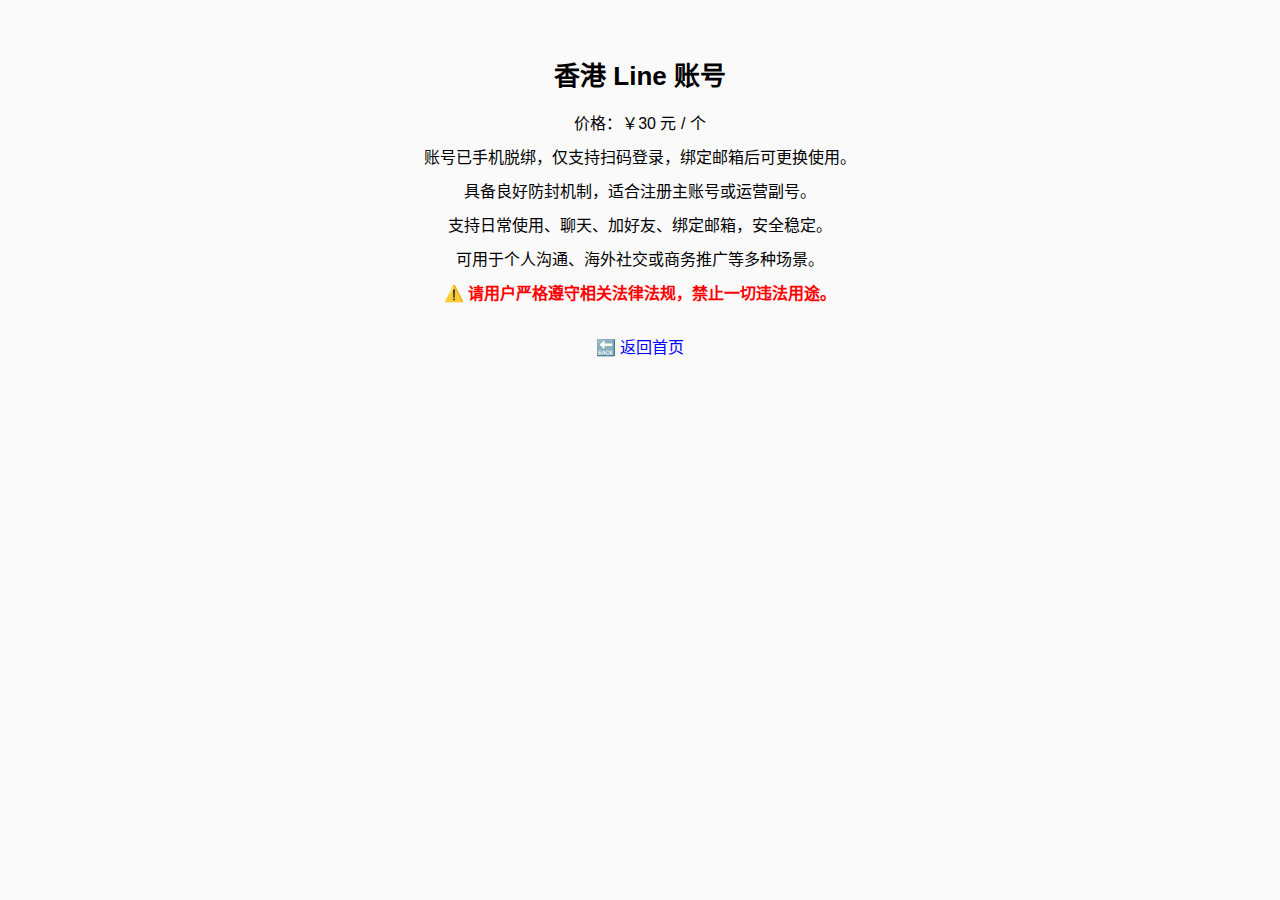
<file: hk.html>
<!DOCTYPE html>
<html lang="zh-CN">
<head>
  <meta charset="UTF-8" />
  <title>香港 Line 账号 - 稳定绑定、安全使用 | LINE账号销售站</title>
  <meta name="description" content="香港 LINE 账号销售，支持扫码登入、邮箱绑定、手机脱绑，防封稳定，适用于注册主号/副号。微信二维码咨询购买。">
  <meta name="keywords" content="香港Line, Line账号, 虚拟手机号, Line注册, 手机脱绑, 防封Line账号, 安全Line, 绑定邮箱Line账号">
  <style>
    body { font-family: sans-serif; text-align: center; background: #fafafa; padding: 30px; }
    h1 { font-size: 26px; }
    .desc { margin: 10px 0; font-size: 16px; }
    a { display: inline-block; margin-top: 20px; color: blue; text-decoration: none; }
  </style>
</head>
<body>
  <h1>香港 Line 账号</h1>
  <div class="desc">价格：￥30 元 / 个</div>
  <div class="desc">账号已手机脱绑，仅支持扫码登录，绑定邮箱后可更换使用。</div>
  <div class="desc">具备良好防封机制，适合注册主账号或运营副号。</div>
  <div class="desc">支持日常使用、聊天、加好友、绑定邮箱，安全稳定。</div>
  <div class="desc">可用于个人沟通、海外社交或商务推广等多种场景。</div>
  <div class="desc" style="color:red; font-weight:bold;">⚠️ 请用户严格遵守相关法律法规，禁止一切违法用途。</div>
  <a href="index.html">🔙 返回首页</a>
</body>
</html>
</file>
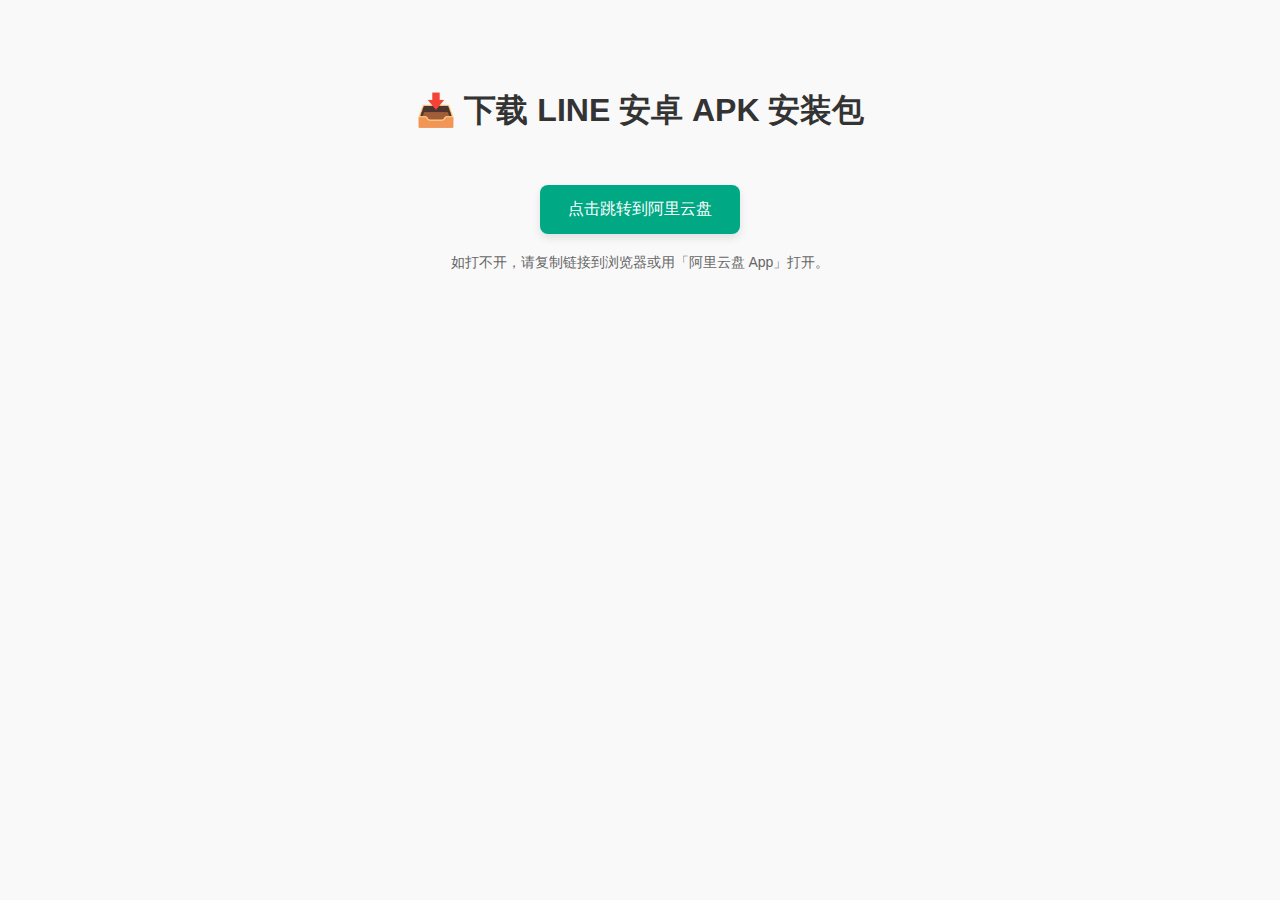
<file: line.html>
<!DOCTYPE html>
<html lang="zh">
<head>
  <meta charset="UTF-8">
  <title>下载 LINE 安卓安装包</title>
  <meta name="viewport" content="width=device-width, initial-scale=1.0">
  <style>
    body {
      font-family: -apple-system, BlinkMacSystemFont, "Segoe UI", Roboto, "Helvetica Neue", sans-serif;
      background-color: #f9f9f9;
      text-align: center;
      padding: 60px 20px;
    }
    h1 {
      color: #333;
    }
    a.download-button {
      display: inline-block;
      margin-top: 30px;
      padding: 14px 28px;
      font-size: 16px;
      background-color: #00a884;
      color: white;
      text-decoration: none;
      border-radius: 8px;
      box-shadow: 0 4px 8px rgba(0,0,0,0.1);
    }
    p.tip {
      margin-top: 20px;
      color: #666;
      font-size: 14px;
    }
  </style>
</head>
<body>
  <h1>📥 下载 LINE 安卓 APK 安装包</h1>
  <a class="download-button" href="https://www.alipan.com/s/KJ1dFX9ZoEY" target="_blank">点击跳转到阿里云盘</a>
  <p class="tip">如打不开，请复制链接到浏览器或用「阿里云盘 App」打开。</p>
</body>
</html>
</file>
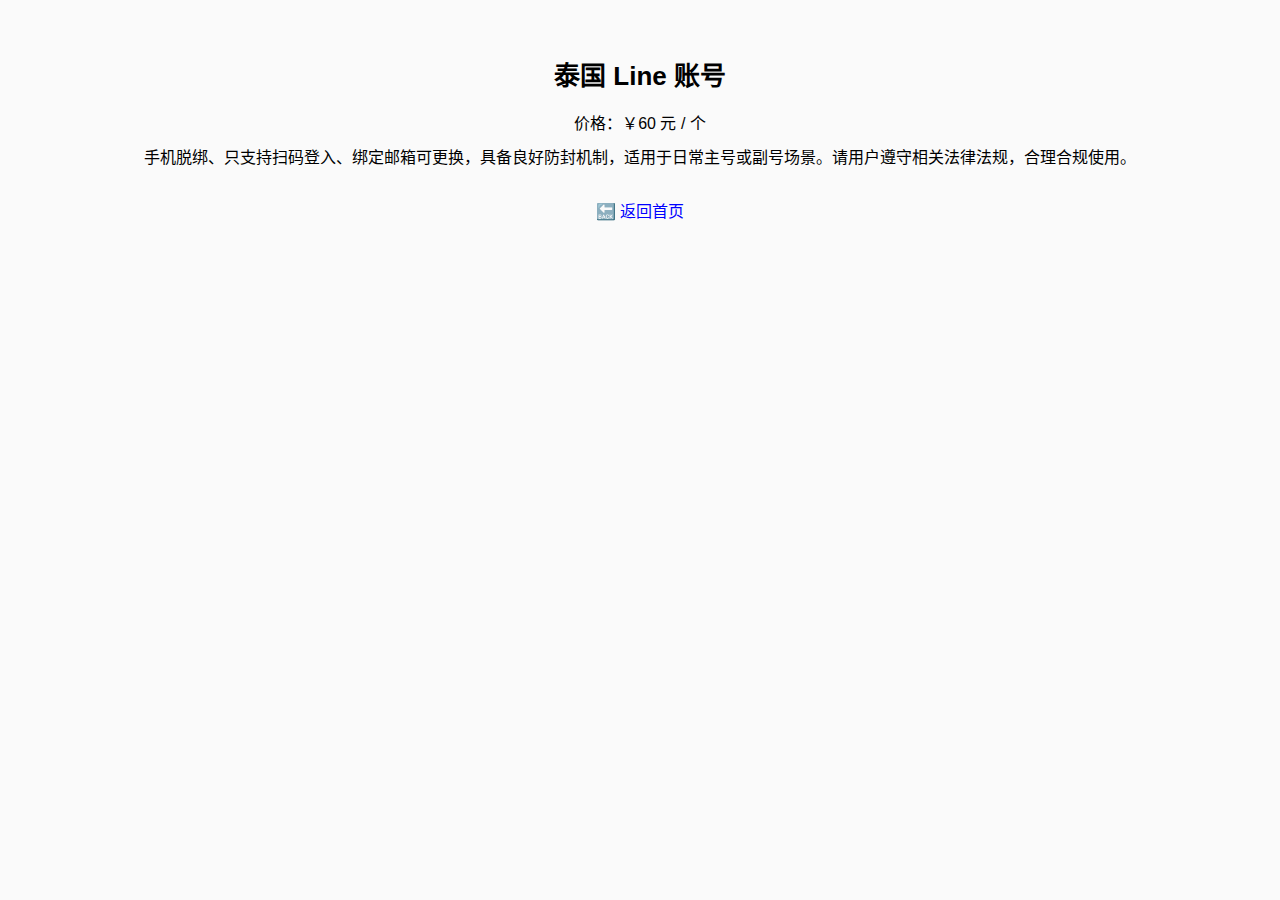
<file: th.html>
<!DOCTYPE html>
<html lang="zh-CN">
<head>
  <meta charset="UTF-8" />
  <title>泰国 Line</title>
  <style>
    body { font-family: sans-serif; text-align: center; background: #fafafa; padding: 30px; }
    h1 { font-size: 26px; }
    .desc { margin: 10px 0; font-size: 16px; }
    a { display: inline-block; margin-top: 20px; color: blue; text-decoration: none; }
  </style>
</head>
<body>
  <h1>泰国 Line 账号</h1>
  <div class="desc">价格：￥60 元 / 个</div>
  <div class="desc">手机脱绑、只支持扫码登入、绑定邮箱可更换，具备良好防封机制，适用于日常主号或副号场景。请用户遵守相关法律法规，合理合规使用。</div>
  <a href="index.html">🔙 返回首页</a>
</body>
</html>
</file>
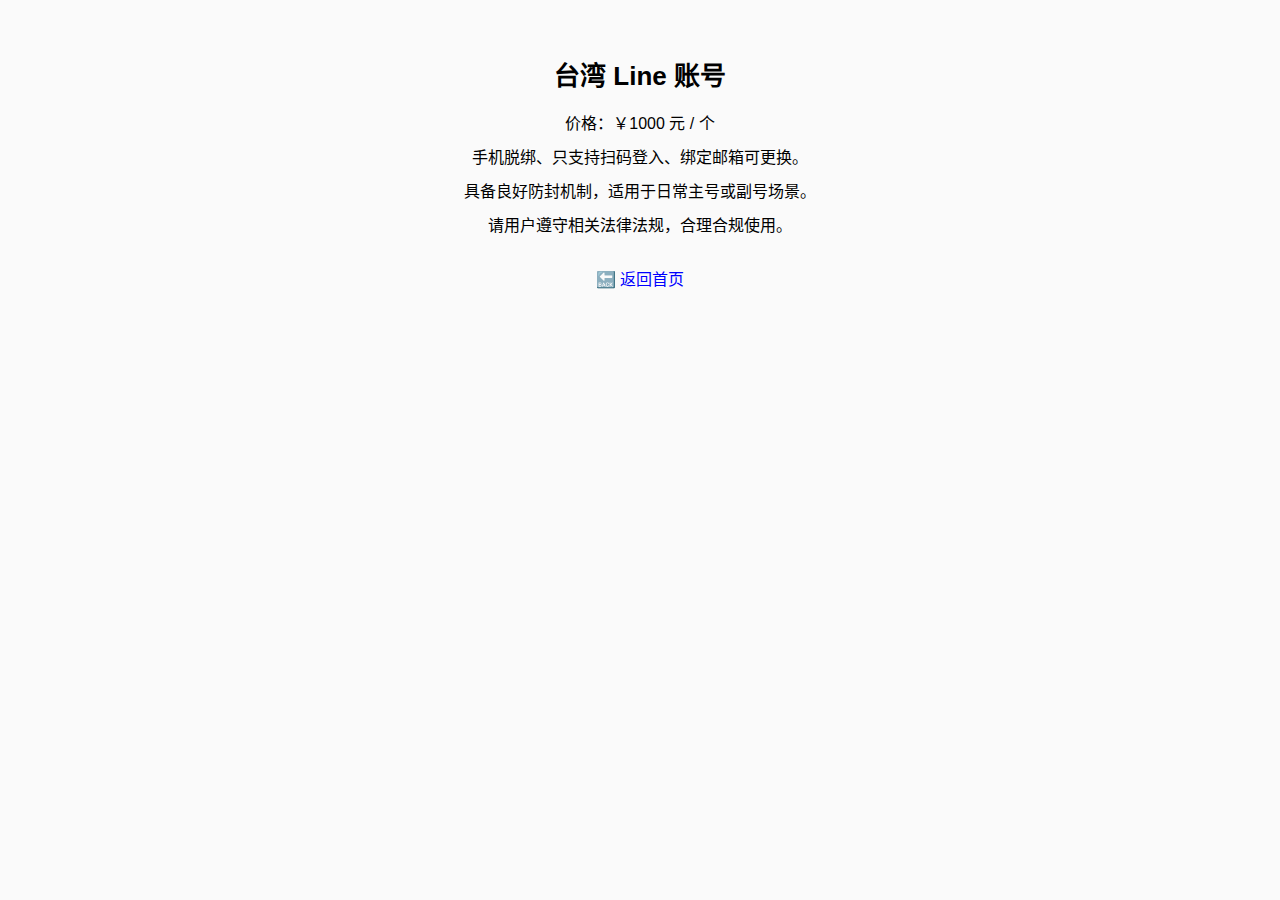
<file: tw.html>
<!DOCTYPE html>
<html lang="zh-CN">
<head>
  <meta charset="UTF-8" />
  <title>台湾 Line</title>
  <style>
    body { font-family: sans-serif; text-align: center; background: #fafafa; padding: 30px; }
    h1 { font-size: 26px; }
    .desc { margin: 10px 0; font-size: 16px; }
    a { display: inline-block; margin-top: 20px; color: blue; text-decoration: none; }
  </style>
</head>
<body>
  <h1>台湾 Line 账号</h1>
  <div class="desc">价格：￥1000 元 / 个</div>
  <div class="desc">手机脱绑、只支持扫码登入、绑定邮箱可更换。</div>
  <div class="desc">具备良好防封机制，适用于日常主号或副号场景。</div>
  <div class="desc">请用户遵守相关法律法规，合理合规使用。</div>
  <a href="index.html">🔙 返回首页</a>
</body>
</html>
</file>
